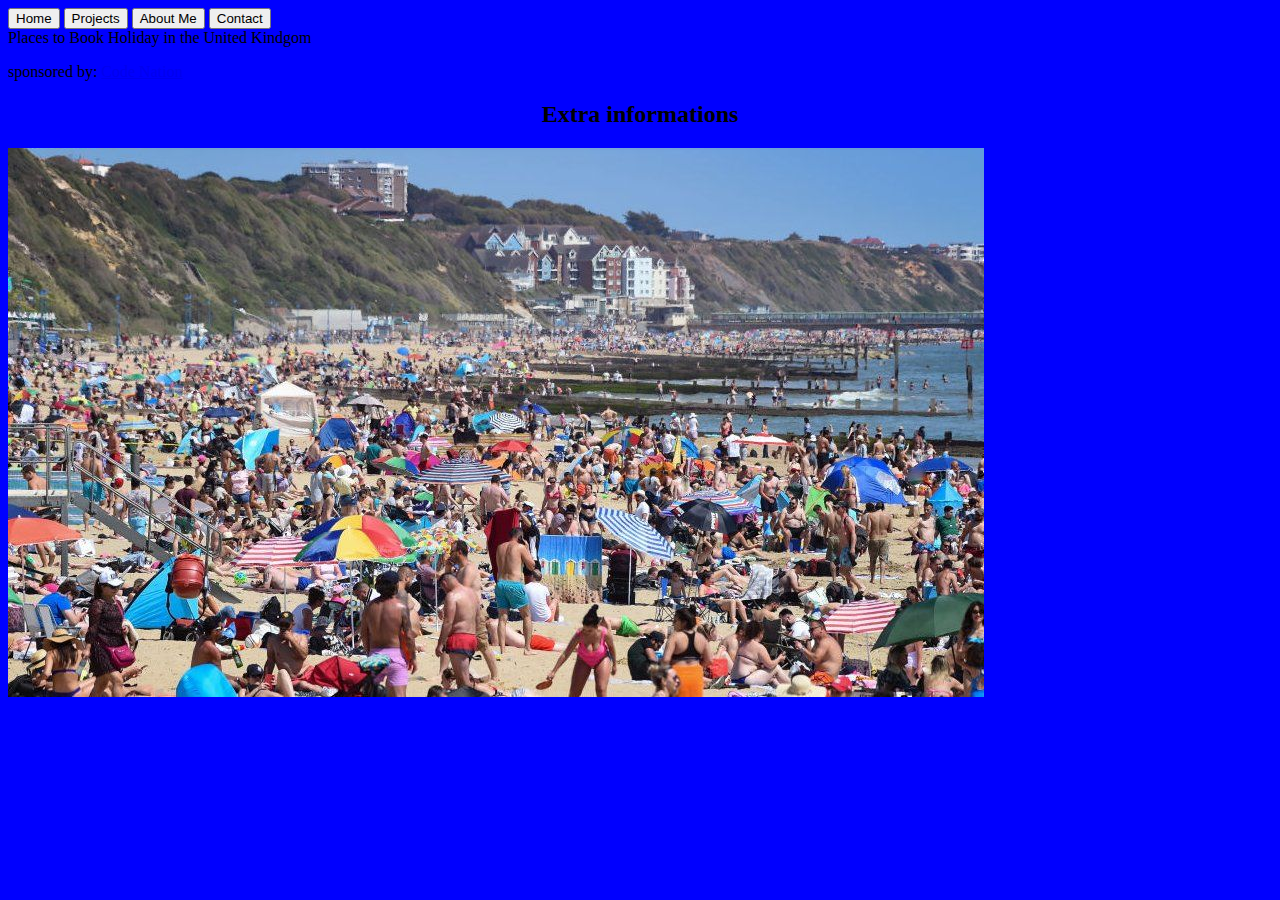
<file: index.html>
<!DOCTYPE html>
<html lang="en">
<head> <!--additional information and links for our webpage-->
    <link href="main.css" type="text/css" rel="stylesheet">
    <meta charset="UTF-8">
    <meta http-equiv="X-UA-Compatible" content="IE=edge">
    <meta name="viewport" content="width=device-width, initial-scale=1.0">
    <title>Places to Book for Holiday in the united kingdon</title>
    </head>
    <div class="navbar">
        <a href="/index.html">
        <button>Home</button></a>
        <a href="/projects.html">
        <button>Projects</button></a>
        <a href="/about.html">
        <button>About Me</button></a>
        <a href="/contact.html">
        <button>Contact</button></a>
        </div>

<hl>Places to Book Holiday in the United Kindgom </hl>
<body> <!--everything inside the body will be vivsible on the webpage-->
<p> 
    sponsored by:
    <a href="https://wearecodenation.com/" target=" _blank">Code Nation</a>

<h2>Extra informations</h2>


<img src="image.jpg".p


</body>
</html>
</file>
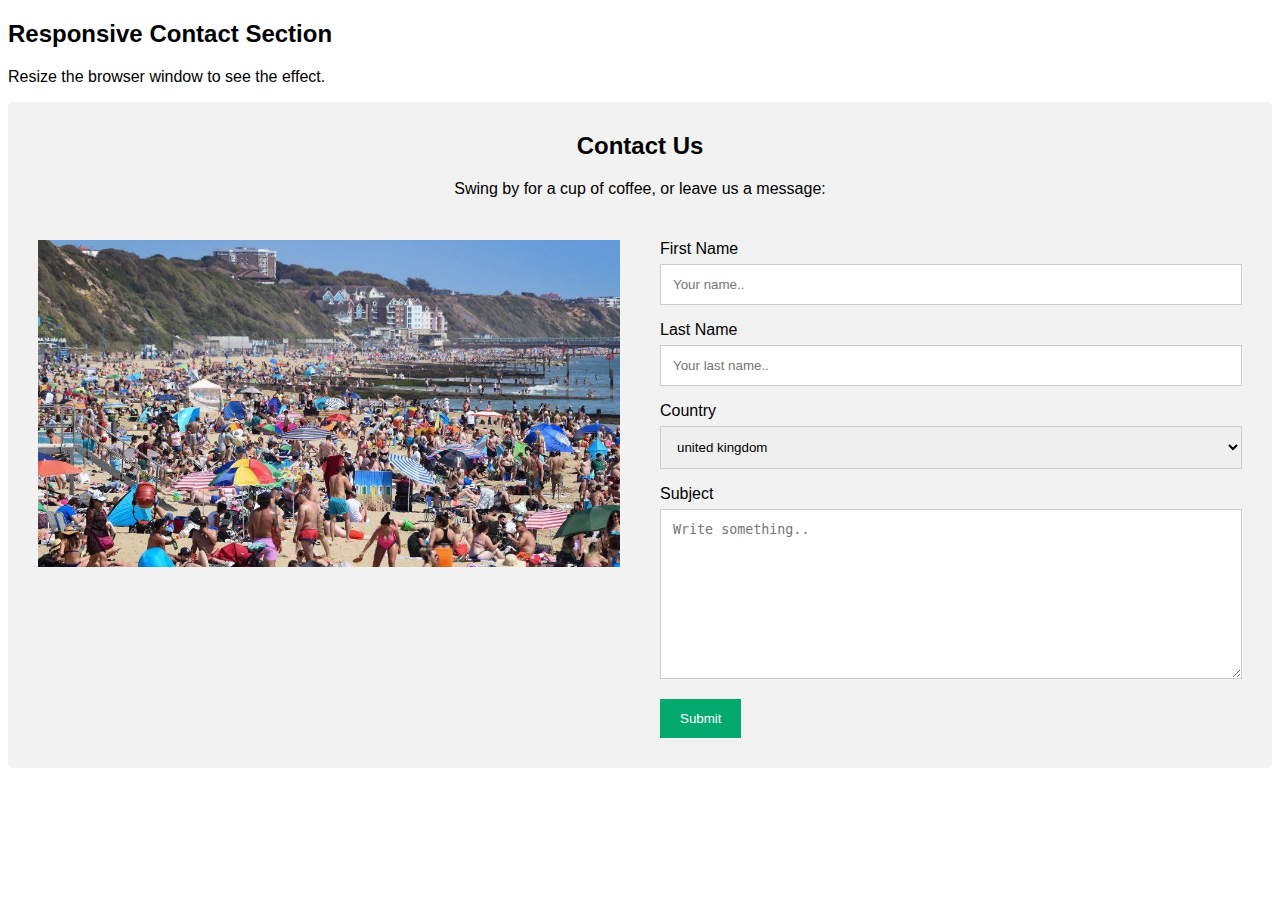
<file: contact.html>
<!DOCTYPE html>
<html>
<head>
<meta name="viewport" content="width=device-width, initial-scale=1">
<style>
body {
  font-family: Arial, Helvetica, sans-serif;
}

* {
  box-sizing: border-box;
}

/* Style inputs */
input[type=text], select, textarea {
  width: 100%;
  padding: 12px;
  border: 1px solid #ccc;
  margin-top: 6px;
  margin-bottom: 16px;
  resize: vertical;
}

input[type=submit] {
  background-color: #04AA6D;
  color: white;
  padding: 12px 20px;
  border: none;
  cursor: pointer;
}

input[type=submit]:hover {
  background-color: #45a049;
}

/* Style the container/contact section */
.container {
  border-radius: 5px;
  background-color: #f2f2f2;
  padding: 10px;
}

/* Create two columns that float next to eachother */
.column {
  float: left;
  width: 50%;
  margin-top: 6px;
  padding: 20px;
}

/* Clear floats after the columns */
.row:after {
  content: "";
  display: table;
  clear: both;
}

/* Responsive layout - when the screen is less than 600px wide, make the two columns stack on top of each other instead of next to each other */
@media screen and (max-width: 600px) {
  .column, input[type=submit] {
    width: 100%;
    margin-top: 0;
  }
}
</style>
</head>
<body>

<h2>Responsive Contact Section</h2>
<p>Resize the browser window to see the effect.</p>

<div class="container">
<div style="text-align:center">
    <h2>Contact Us</h2>
    <p>Swing by for a cup of coffee, or leave us a message:</p>
</div>
<div class="row">
    <div class="column">
    <img src="/image.jpg" style="width:100%">
    </div>
    <div class="column">
    <form action="/action_page.php">
        <label for="fname">First Name</label>
        <input type="text" id="fname" name="firstname" placeholder="Your name..">
        <label for="lname">Last Name</label>
        <input type="text" id="lname" name="lastname" placeholder="Your last name..">
        <label for="country">Country</label>
        <select id="country" name="country">
        <option value="united kindom">united kingdom</option>
        <option value="canada">Canada</option>
        <option value="usa">USA</option>
        </select>
        <label for="subject">Subject</label>
        <textarea id="subject" name="subject" placeholder="Write something.." style="height:170px"></textarea>
        <input type="submit" value="Submit">
    </form>
    </div>
</div>
</div>

</body>
</html>
</file>
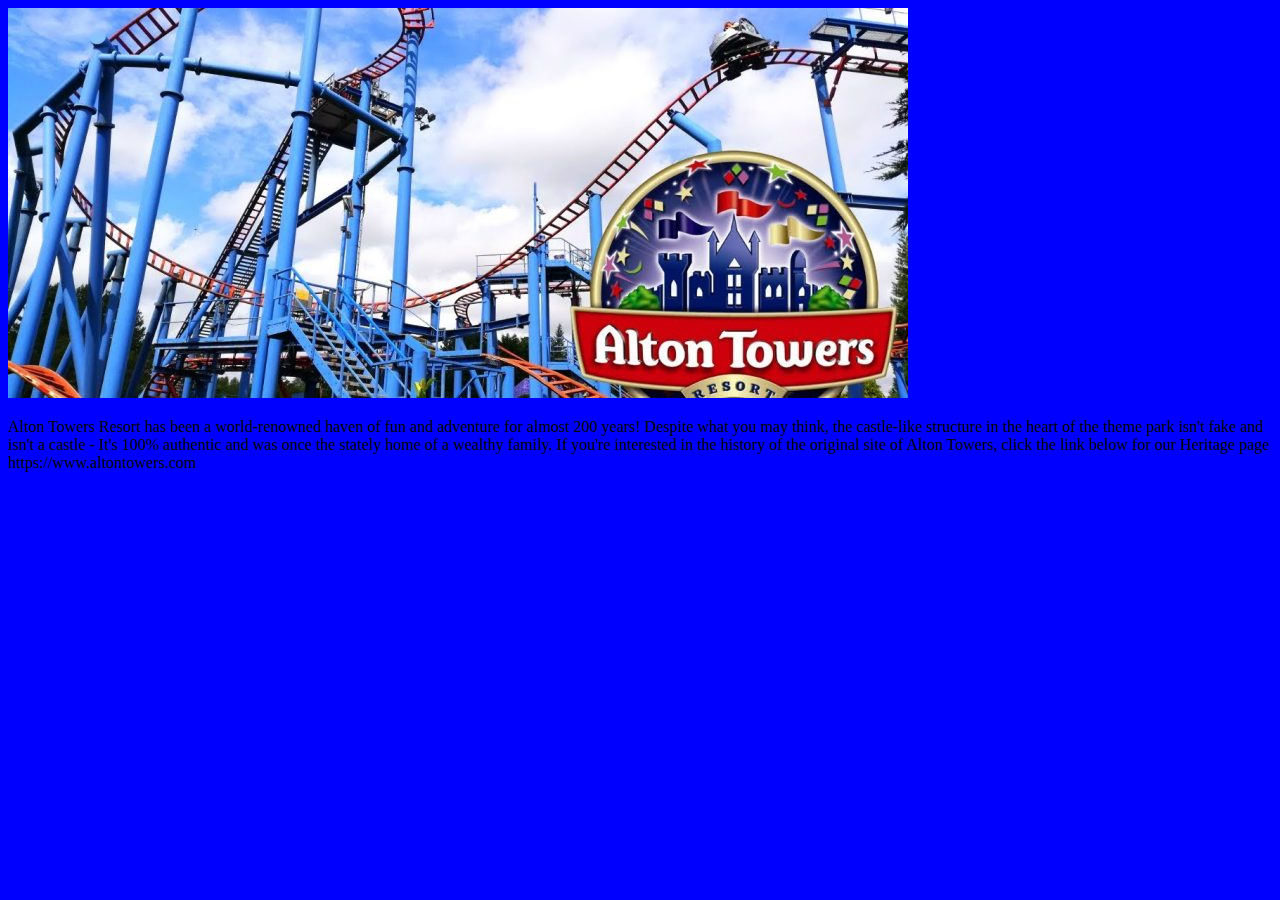
<file: projects.html>
<!DOCTYPE html>
<html lang="en">
<head> <!--additional info and links -->
    <link href="main.css" type="text/css" rel="stylesheet"> 
    <meta charset="UTF-8">
    <meta http-equiv="X-UA-Compatible" content = "IE=edge">
    <meta name="viewport" content="width=device-width,initial-scale=1.0">
    <img src="/Alton tower image.jpg" alt="alton tower"></a>
    <p>Alton Towers Resort has been a world-renowned haven of fun and adventure for almost 200 years!
Despite what you may think, the castle-like structure in the heart of the theme park isn't fake and isn't a castle - It's 100% authentic and was once the stately home of a wealthy family.
If you're interested in the history of the original site of Alton Towers, click the link below for our Heritage page https://www.altontowers.com </p>
​
</file>
<file: main.css>
/* this is a comment in css 
​
this is still comment
*/
​
​
* {
    background-color:azure;
    box-sizing: border-box;
    padding: 25px;
}
body{ background-color: blue;}
​
h1 {
    color: rebeccapurple;
    font-size: 64px;
    font-family: 'Akronim', cursive;
    text-align: center;
}
h2 {
    text-align: center;
}
.red-heading {
    color: red;
}
.blue-heading {
    color: blue;
    width: 50%;
    
}
​
.extra-info {
    font-family: 'Lucida Sans', 'Lucida Sans Regular', 'Lucida Grande', 'Lucida Sans Unicode', Geneva, Verdana, sans-serif;
    text-align: center;
    font-style: italic;
}
#extra-info-box {
    background-color: rgb(255, 99, 71);
    opacity: 20%;
}
</file>
